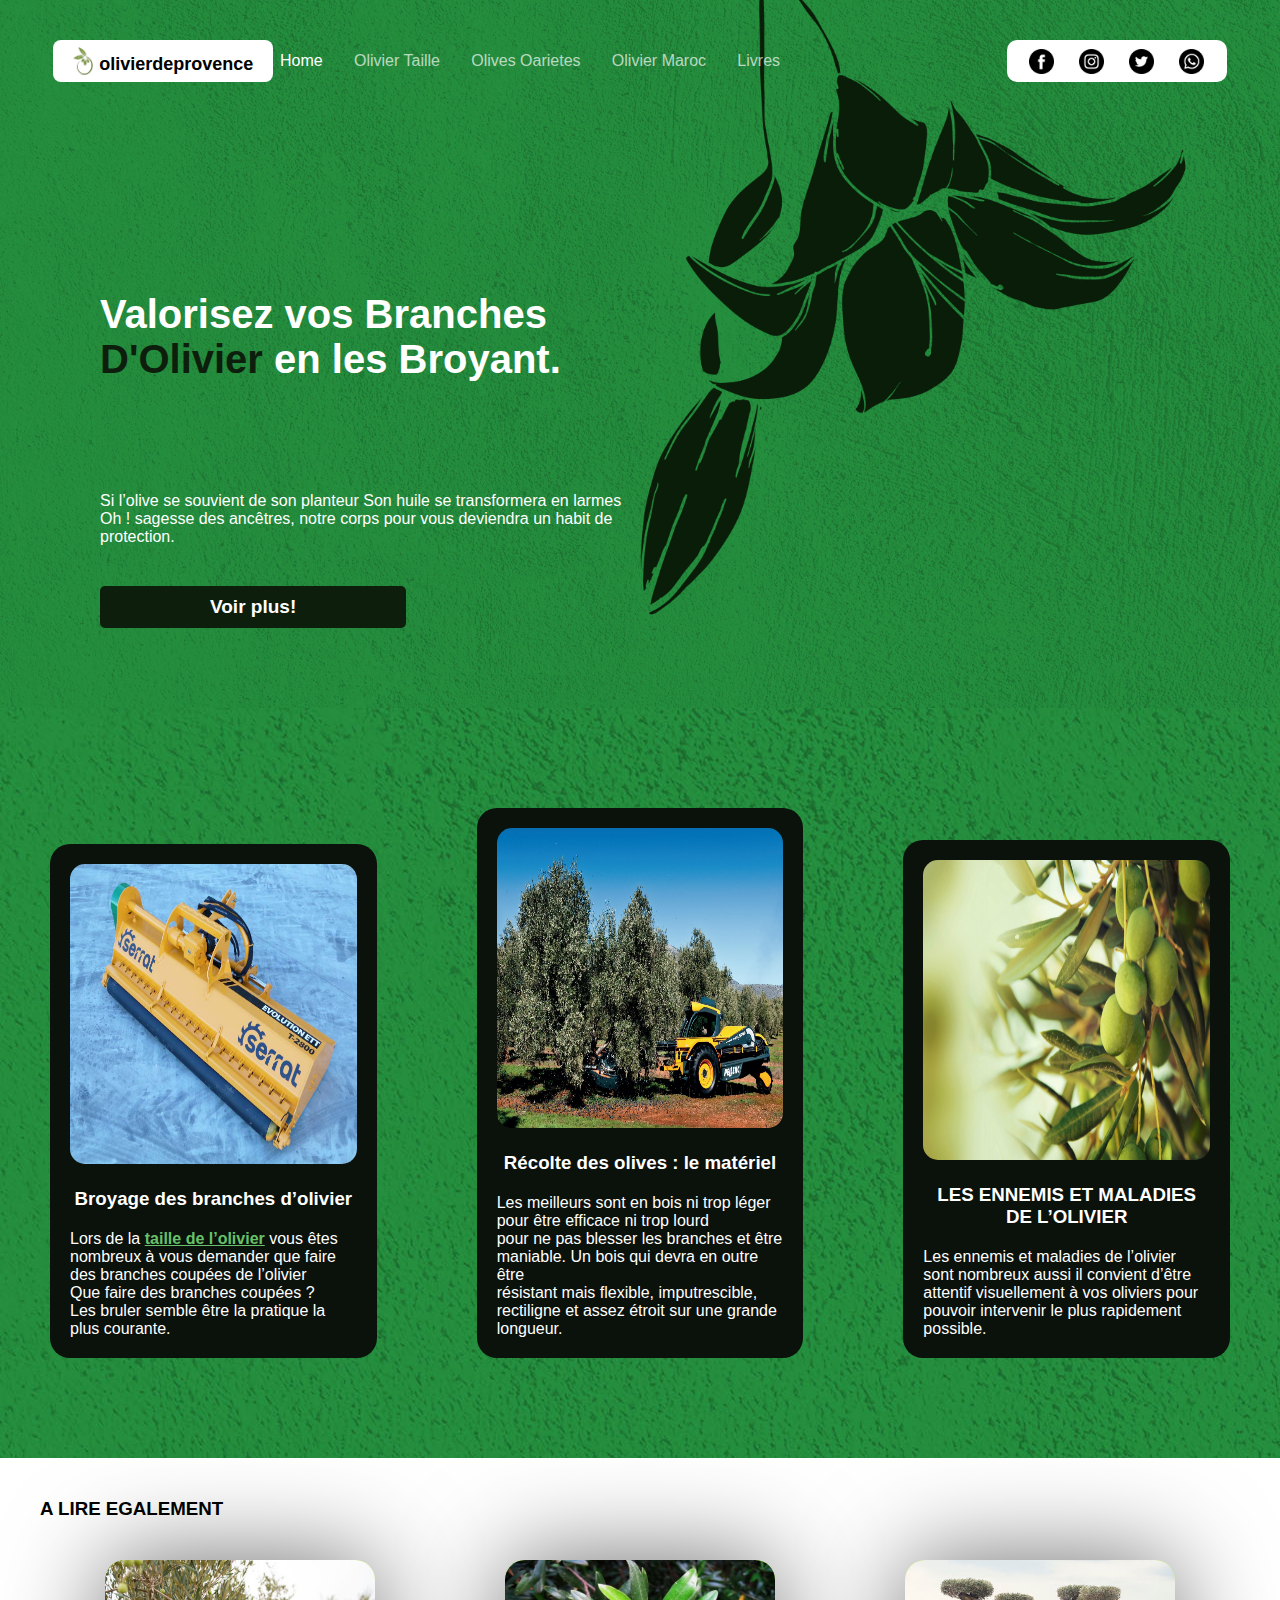
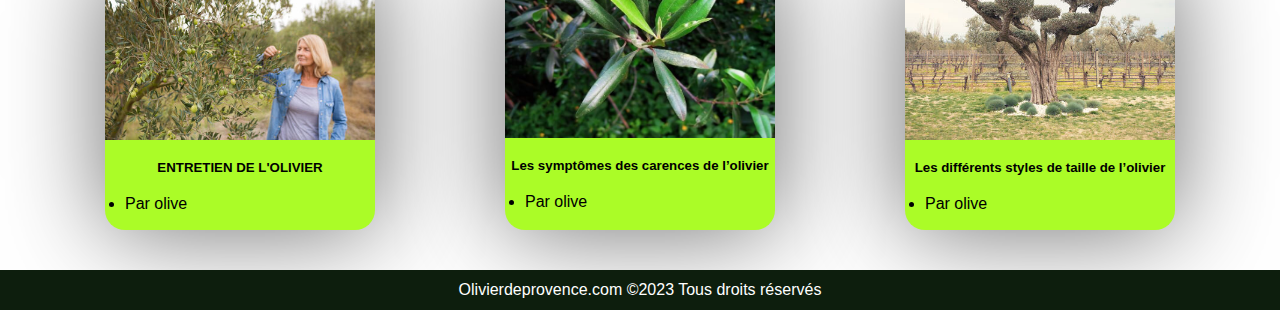
<file: index.html>
<!DOCTYPE html>
<html lang="en">
  <head>
    <meta charset="UTF-8" />
    <meta name="viewport" content="width=device-width, initial-scale=1.0" />
    <link rel="stylesheet" href="style.css" />
    <title>olivierdeprovence</title>
    <link rel="shortcut icon" href="img/favicon.ico" type="image/x-icon">
  </head>
  <body>
    <div class="header">
      <a href="index.html" class="logo"
        ><img src="img/logo.png" alt="" />
        <p>olivierdeprovence</p></a
      >
      <div class="menu-icon">
        <div class="bar"></div>
        <div class="bar"></div>
        <div class="bar"></div>
        <div class="bar"></div>
        <div class="bar"></div>
      </div>
      <ul class="nav-bar nav-links">
        <li><a href="index.html" class="init">Home</a></li>
        <li><a href="olivier-taille.html">Olivier Taille</a></li>
        <li><a href="lives-oarietes.html">Olives Oarietes</a></li>
        <li><a href="olives-maroc.html">Olivier Maroc</a></li>
        <li><a href="livres.html">Livres</a></li>
      </ul>
      <div class="social-media">
        <a
          href="https://www.facebook.com/olivierdeprovencecarouge/"
          target="_blank"
          ><img src="img/facebook.png" alt=""
        /></a>
        <a
          href="https://www.instagram.com/olivierdeprovencecarouge/"
          target="_blank"
          ><img src="img/instagram.png" alt=""
        /></a>
        <a href="https://twitter.com/" target="_blank"
          ><img src="img/twitter.png" alt=""
        /></a>
        <a
          href="https://api.whatsapp.com/send/?phone=41223420450&text&type=phone_number&app_abse"
          target="_blank"
          ><img src="img/whatsapp.png" alt=""
        /></a>
      </div>
    </div>
    <div class="main">
      <div class="left-side">
        <h1 class="title" style="margin-top: 90px; margin-bottom: 90px;">
          Valorisez vos Branches <br /><span class="tree-style">D'Olivier</span> en
          les Broyant.
        </h1>
        <p class="description">
          Si l’olive se souvient de son planteur Son huile se transformera en
          larmes <br>Oh ! sagesse des ancêtres, notre corps pour vous deviendra un
          habit de protection.
        </p>
        <button class="join" id="scrollButton">Voir plus!</button>
      </div>
    </div>
    <div class="buttom-side">
      <div name="" id="" class="cards">
        <div class="card1">
          <img src="img/evolution-desplazable.jpg" alt="" />
          <h3>Broyage des branches d’olivier</h3>
          <p>
            Lors de la<strong> <a href="olivier-taille.html">taille de l’olivier</a>
            </strong> vous êtes
            nombreux à vous demander que faire des branches coupées de
            l’olivier<br />
            Que faire des branches coupées ?<br />
            Les bruler semble être la pratique la plus courante.
          </p>
        </div>
        <div class="card2">
          <img src="img/olive-tree-shaker.jpg" alt="" />
          <h3>Récolte des olives : le matériel</h3>
          <p>
            Les meilleurs sont en bois ni trop léger pour être efficace ni trop
            lourd<br />
            pour ne pas blesser les branches et être maniable. Un bois qui devra
            en outre être<br />
            résistant mais flexible, imputrescible, rectiligne et assez étroit
            sur une grande<br />
            longueur.
          </p>
        </div>
        <div class="card3">
          <img src="img/olive-igor.jpg" alt="" />
          <h3>LES ENNEMIS ET MALADIES DE L’OLIVIER</h3>
          <p>
            Les ennemis et maladies de l’olivier sont nombreux aussi il convient
            d’être attentif visuellement à vos oliviers pour pouvoir intervenir
            le plus rapidement possible. <br />
          </p>
        </div>
      </div>
      <div class="article-parent">
        <h3>A LIRE EGALEMENT</h3>
        <div class="articles">
          <div class="article1 article">
            <img src="img/entretien-olivier.jpg" alt="">
            <h5>ENTRETIEN DE L'OLIVIER</h5>
            <li class="writer">Par olive</li>
          </div>
          <div class="article2 article">
            <img src="img/wild-olive-tree-leaves.jpg" alt="">
            <h5>Les symptômes des carences de l’olivier</h5>
            <li class="writer">Par olive</li>
          </div>
          <div class="article3 article">
            <img src="img/styles-de-taille-olivier.jpg" alt="">
            <h5>Les différents styles de taille de l’olivier</h5>
              <li class="writer">Par olive</li>
          </div>
        </div>
      </div>
    </div>
    <div class="footer">
        <p class="copyrights">
          Olivierdeprovence.com ©2023 Tous droits réservés
        </p>
      </div>
    </div>
    <script>
      const menuIcon = document.querySelector(".menu-icon");
      const navLinks = document.querySelector(".nav-links");

      menuIcon.addEventListener("click", () => {
        navLinks.classList.toggle("show");
      });
      // Add an event listener to the button
document.getElementById('scrollButton').addEventListener('click', function () {
    var scrollAmount = 800;

    // Scroll down
    window.scrollBy({
        top: scrollAmount,
        behavior: 'smooth' // This makes the scrolling smooth
    });
});

    </script>
  </body>
</html>
</file>
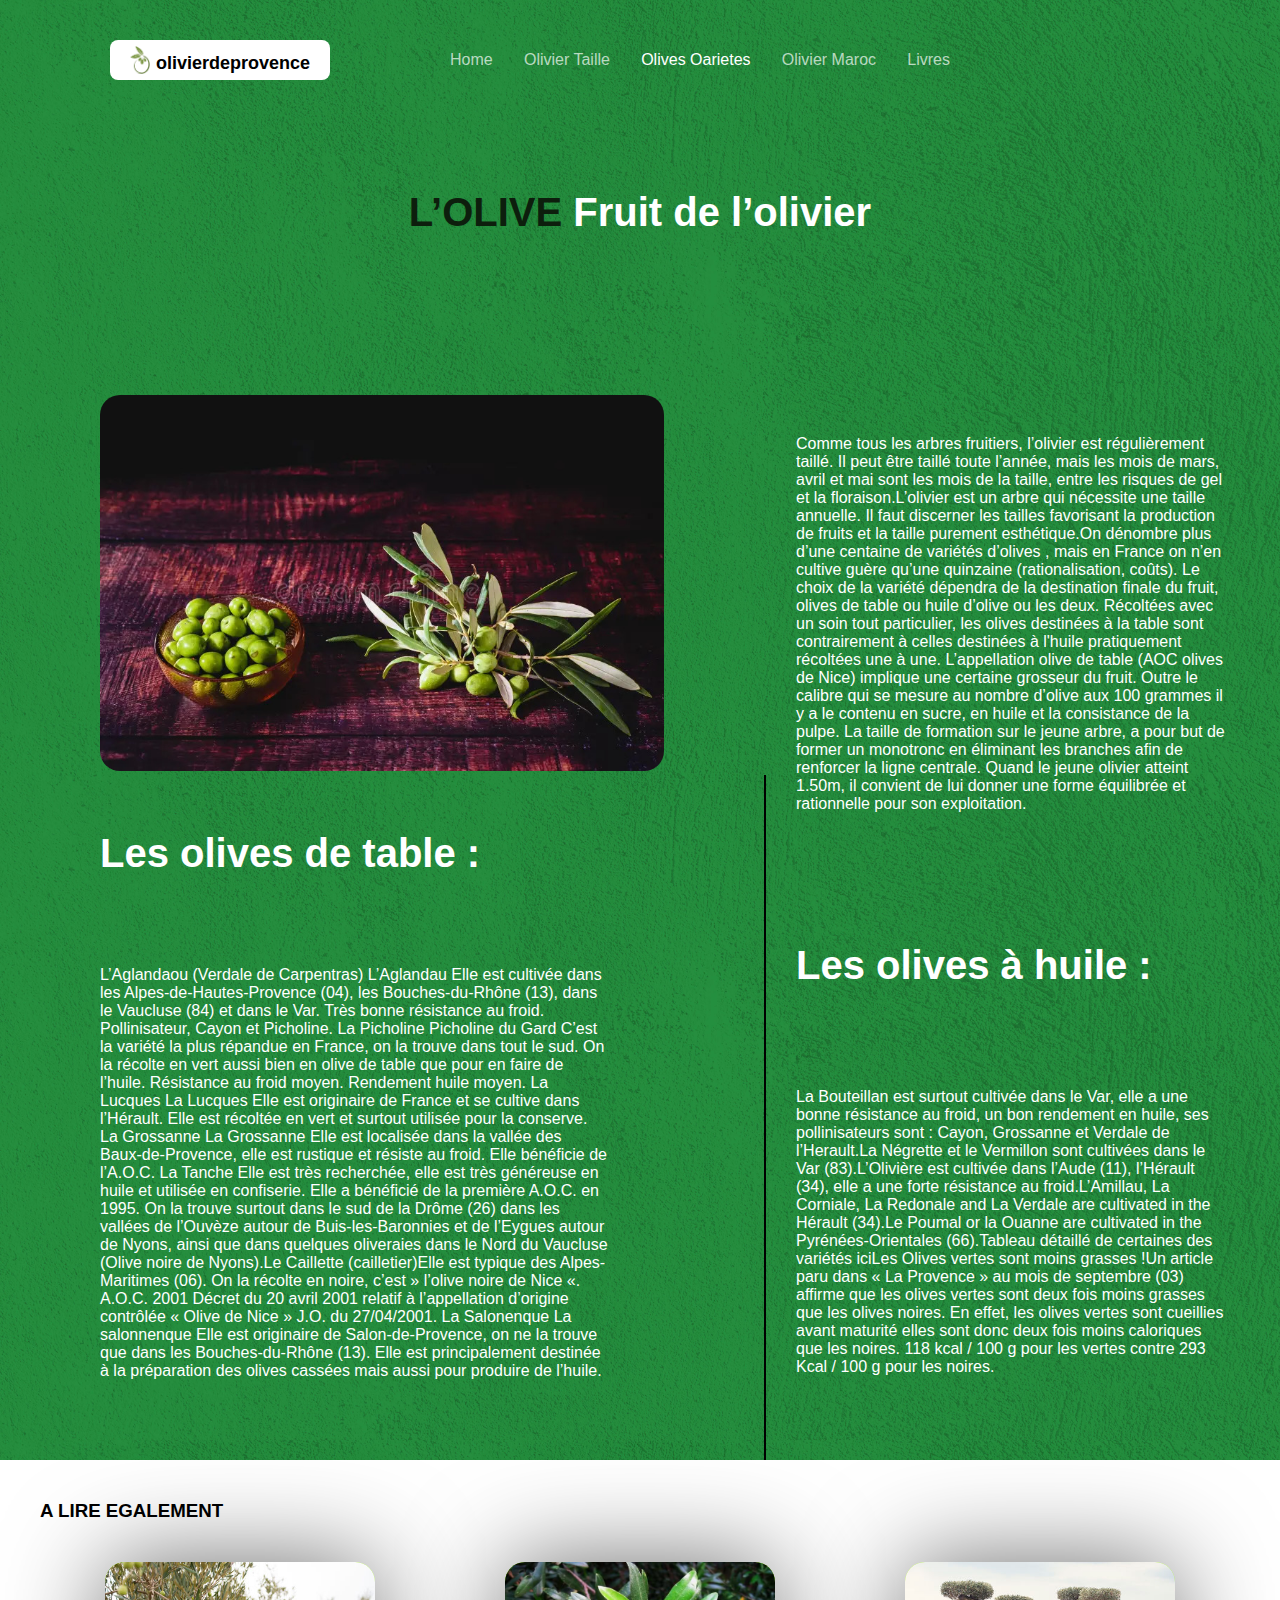
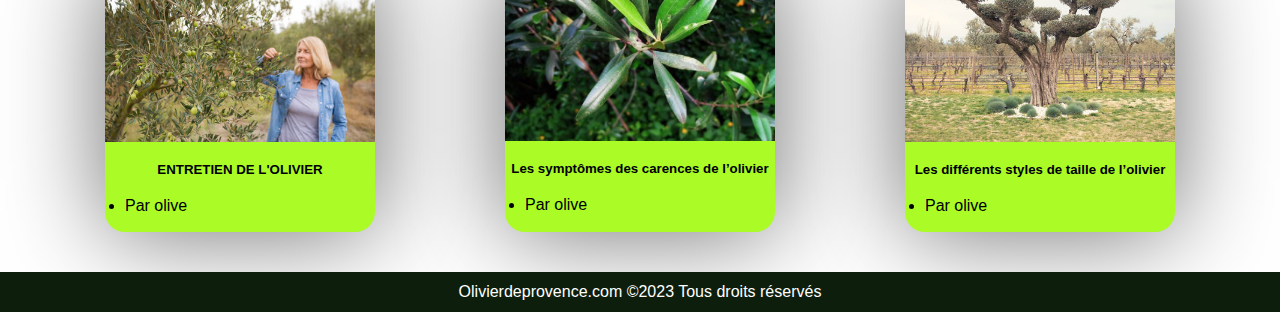
<file: lives-oarietes.html>
<!DOCTYPE html>
<html lang="en">
  <head>
    <meta charset="UTF-8" />
    <meta name="viewport" content="width=device-width, initial-scale=1.0" />
    <link rel="stylesheet" href="style.css" />
    <title>olivierdeprovence</title>
    <link rel="shortcut icon" href="img/favicon.ico" type="image/x-icon">
  </head>
  <body
    style="background-image: url(img/background-2.jpg); background-size: 100%"
  >
    <div class="header">
      <a href="index.html" class="logo"
        ><img src="img/logo.png" alt="" />
        <p>olivierdeprovence</p></a
      >
      <div class="menu-icon">
        <div class="bar"></div>
        <div class="bar"></div>
        <div class="bar"></div>
        <div class="bar"></div>
        <div class="bar"></div>
      </div>
      <ul class="nav-bar nav-links">
        <li><a href="index.html">Home</a></li>
        <li><a href="olivier-taille.html">Olivier Taille</a></li>
        <li><a href="lives-oarietes.html" class="init">Olives Oarietes</a></li>
        <li><a href="olives-maroc.html">Olivier Maroc</a></li>
        <li><a href="livres.html">Livres</a></li>
      </ul>
    </div>
    <h1 class="title" style="flex-flow: column; text-align: center; margin-top: 70px;">
    <span class="tree-style">L’OLIVE </span>Fruit de l’olivier
    </h1>
    <div class="main">
      <div class="left-side">
        <img src="img/fruit-de-l-olivier-isolé-sur-un-fond-sombre-source-d-huile-olive-vierge-167770274.jpg" alt="">
        <h3 class="title oarietes-title2">Les olives de table :</h3>
        <p class="description">L’Aglandaou (Verdale de Carpentras) L’Aglandau Elle est cultivée dans les Alpes-de-Hautes-Provence (04), les Bouches-du-Rhône (13), dans le Vaucluse (84) et dans le Var. Très bonne résistance au froid. Pollinisateur, Cayon et Picholine. La Picholine Picholine du Gard C’est la variété la plus répandue en France, on la trouve dans tout le sud. On la récolte en vert aussi bien en olive de table que pour en faire de l’huile. Résistance au froid moyen. Rendement huile moyen. La Lucques La Lucques Elle est originaire de France et se cultive dans l’Hérault. Elle est récoltée en vert et surtout utilisée pour la conserve. La Grossanne La Grossanne Elle est localisée dans la vallée des Baux-de-Provence, elle est rustique et résiste au froid. Elle bénéficie de l’A.O.C. La Tanche Elle est très recherchée, elle est très généreuse en huile et utilisée en confiserie. Elle a bénéficié de la première A.O.C. en 1995. On la trouve surtout dans le sud de la Drôme (26) dans les vallées de l’Ouvèze autour de Buis-les-Baronnies et de l’Eygues autour de Nyons, ainsi que dans quelques oliveraies dans le Nord du Vaucluse (Olive noire de Nyons).Le Caillette (cailletier)Elle est typique des Alpes-Maritimes (06). On la récolte en noire, c’est » l’olive noire de Nice «. A.O.C. 2001 Décret du 20 avril 2001 relatif à l’appellation d’origine contrôlée « Olive de Nice » J.O. du 27/04/2001. La Salonenque La salonnenque Elle est originaire de Salon-de-Provence, on ne la trouve que dans les Bouches-du-Rhône (13). Elle est principalement destinée à la préparation des olives cassées mais aussi pour produire de l’huile.</p>
      </div>
      
      <hr
        style="
          height: é00px;
          margin-top: 540px;
          border: 1px solid black;
          margin-right: 30px;
        "
      />
      <div class="right-side">
       <div>
        <p class="description oarietes-description">
            Comme tous les arbres fruitiers, l’olivier est régulièrement taillé. Il peut être taillé toute l’année, mais les mois de mars, avril et mai sont les mois de la taille, entre les risques de gel et la floraison.L’olivier est un arbre qui nécessite une taille annuelle. Il faut discerner les tailles favorisant la production de fruits et la taille purement esthétique.On dénombre plus d’une centaine de variétés d’olives , mais en France on n’en cultive guère qu’une quinzaine (rationalisation, coûts). Le choix de la variété dépendra de la destination finale du fruit, olives de table ou huile d’olive ou les deux. Récoltées avec un soin tout particulier, les olives destinées à la table sont contrairement à celles destinées à l'huile pratiquement récoltées une à une. L’appellation olive de table (AOC olives de Nice) implique une certaine grosseur du fruit. Outre le calibre qui se mesure au nombre d’olive aux 100 grammes il y a le contenu en sucre, en huile et la consistance de la pulpe. 
            La taille de formation sur le jeune arbre, a pour but de former un monotronc en éliminant les branches afin de renforcer la ligne centrale. Quand le jeune olivier atteint 1.50m, il convient de lui donner une forme équilibrée et rationnelle pour son exploitation.
        </p>
        <h3 class="title oarietes-title">Les olives à huile :</h3>
        <p class="description">La Bouteillan est surtout cultivée dans le Var, elle a une bonne résistance au froid, un bon rendement en huile, ses pollinisateurs sont : Cayon, Grossanne et Verdale de l’Herault.La Négrette et le Vermillon sont cultivées dans le Var (83).L’Olivière est cultivée dans l’Aude (11), l’Hérault (34), elle a une forte résistance au froid.L’Amillau, La Corniale, La Redonale and La Verdale are cultivated in the Hérault (34).Le Poumal or la Ouanne are cultivated in the Pyrénées-Orientales (66).Tableau détaillé de certaines des variétés iciLes Olives vertes sont moins grasses !Un article paru dans « La Provence » au mois de septembre (03) affirme que les olives vertes sont deux fois moins grasses que les olives noires. En effet, les olives vertes sont cueillies avant maturité elles sont donc deux fois moins caloriques que les noires. 118 kcal / 100 g pour les vertes contre 293 Kcal / 100 g pour les noires.</p>
       </div>
      </div>
    </div>
    <div class="article-parent">
      <h3>A LIRE EGALEMENT</h3>
      <div class="articles">
        <div class="article1 article">
          <img src="img/entretien-olivier.jpg" alt="">
          <h5>ENTRETIEN DE L'OLIVIER</h5>
          <li class="writer">Par olive</li>
        </div>
        <div class="article2 article">
          <img src="img/wild-olive-tree-leaves.jpg" alt="">
          <h5>Les symptômes des carences de l’olivier</h5>
          <li class="writer">Par olive</li>
        </div>
        <div class="article3 article">
          <img src="img/styles-de-taille-olivier.jpg" alt="">
          <h5>Les différents styles de taille de l’olivier</h5>
            <li class="writer">Par olive</li>
        </div>
      </div>
    </div>
  </div>
  <div class="footer">
      <p class="copyrights">
        Olivierdeprovence.com ©2023 Tous droits réservés
      </p>
    </div>
  </div>
    <script>
      const menuIcon = document.querySelector(".menu-icon");
      const navLinks = document.querySelector(".nav-links");

      menuIcon.addEventListener("click", () => {
        navLinks.classList.toggle("show");
      });
    </script>
  </body>
</html>
</file>
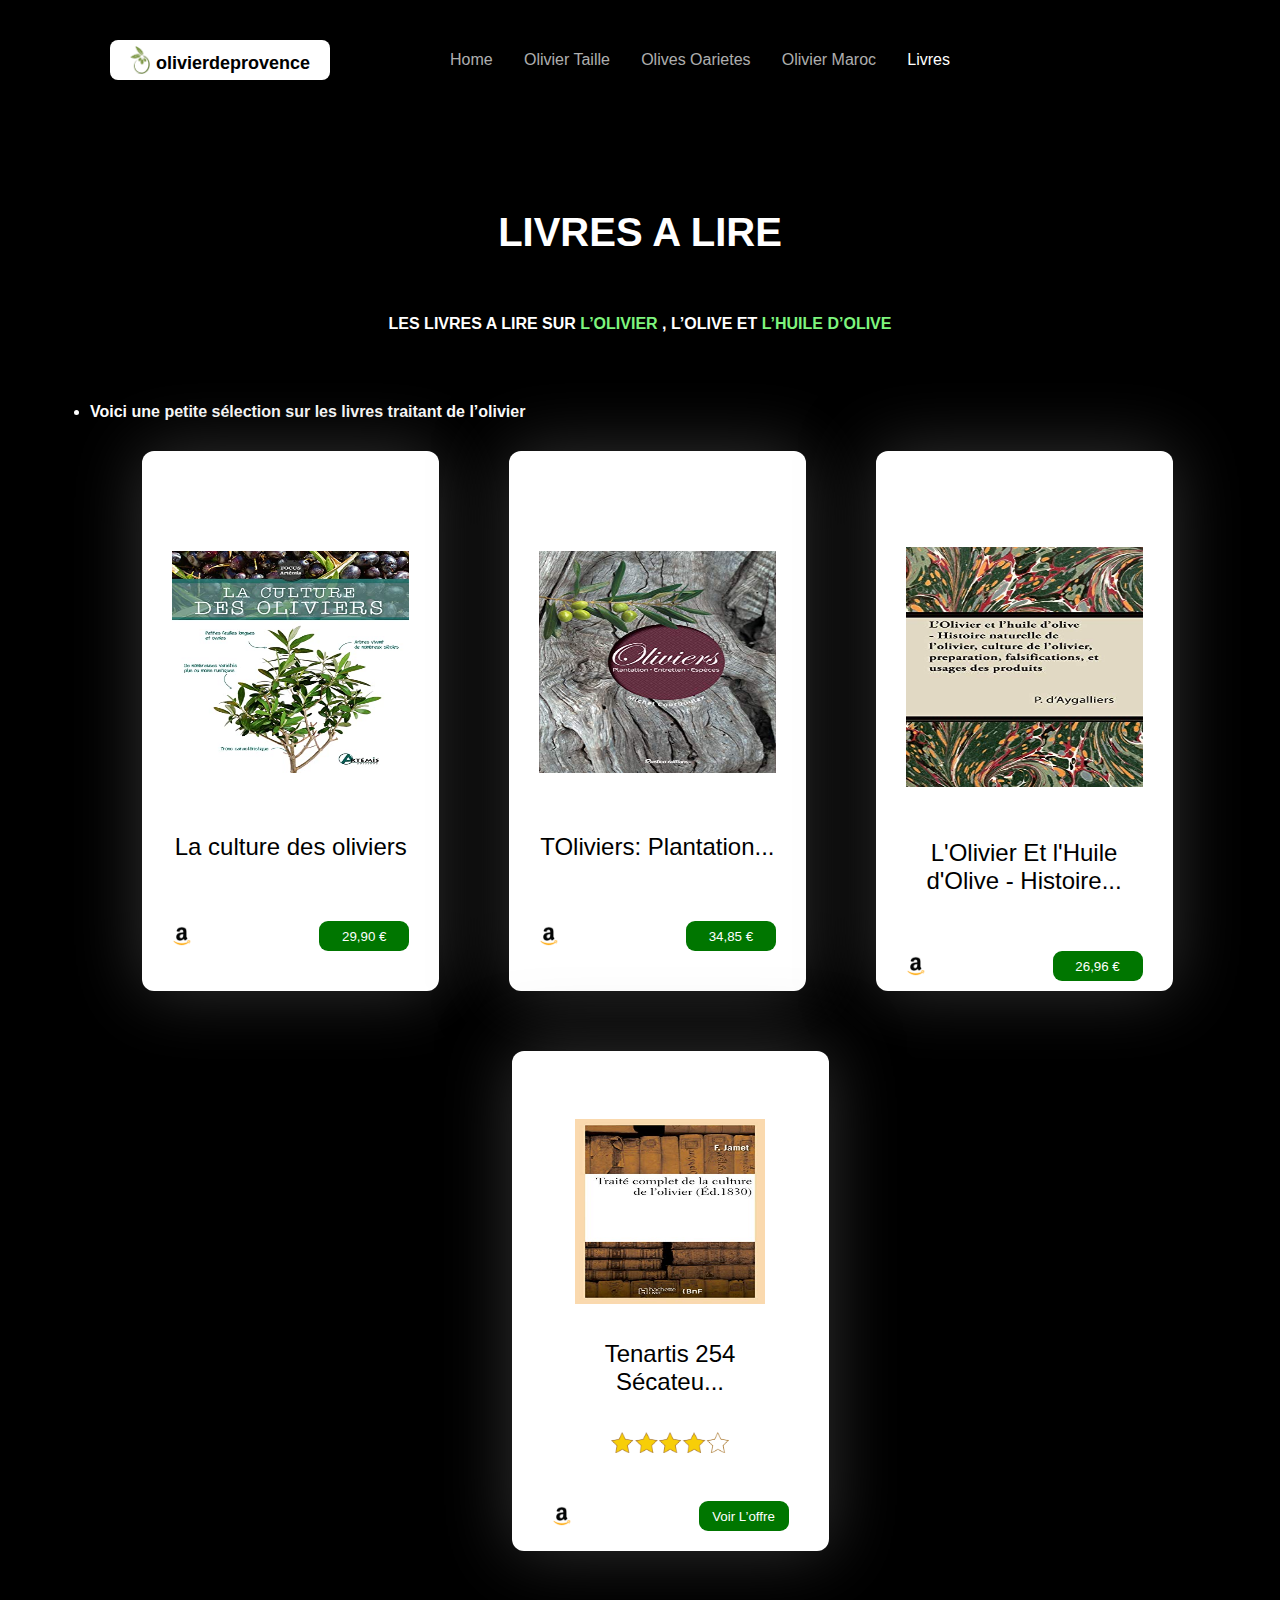
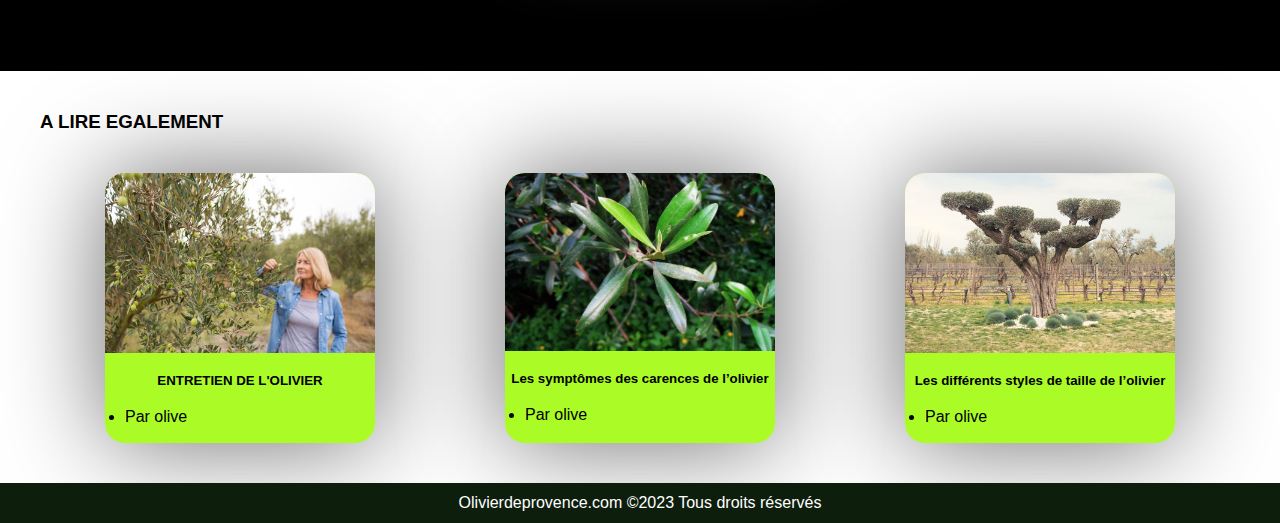
<file: livres.html>
<!DOCTYPE html>
<html lang="en">
  <head>
    <meta charset="UTF-8" />
    <meta name="viewport" content="width=device-width, initial-scale=1.0" />
    <link rel="stylesheet" href="style.css" />
    <style>
        body {
            background-color: #000000 !important;
            background-image: none;
        }
    </style>
    <title>olivierdeprovence</title>
    <link rel="shortcut icon" href="img/favicon.ico" type="image/x-icon">
  </head>
  <body>
    <div class="header">
      <a href="index.html" class="logo"
        ><img src="img/logo.png" alt="" />
        <p>olivierdeprovence</p></a
      >
      <div class="menu-icon">
        <div class="bar"></div>
        <div class="bar"></div>
        <div class="bar"></div>
        <div class="bar"></div>
        <div class="bar"></div>
      </div>
      <ul class="nav-bar nav-links nav-livre">
        <li><a href="index.html">Home</a></li>
        <li><a href="olivier-taille.html">Olivier Taille</a></li>
        <li><a href="lives-oarietes.html">Olives Oarietes</a></li>
        <li><a href="olives-maroc.html">Olivier Maroc</a></li>
        <li><a href="livres.html" class="init">Livres</a></li>
      </ul>
      
    </div>
    <div class="buttom">
      <div class="amazon-product" style="background-color: #000000 !important ">
        <h3 class="dark-title">LIVRES A LIRE</h3>
        <p class="dark-title2">LES LIVRES A LIRE SUR <span class="tree-style2">
          L’OLIVIER
        </span>, L’OLIVE ET <span class="tree-style2"> L’HUILE D’OLIVE</span></p>
        <li class="dark-list">
            Voici une petite sélection sur les livres traitant de l’olivier
        </li>
        <div class="products">
          <a href="">
            <div class="product livre-product">
              <img class="product-img-2" src="img/book3.jpg" alt="" />
              <p>La culture des oliviers</p>
              <div class="product-buttom">
                <a href="https://www.amazon.com">
                  <img class="amazon-logo" src="img/amazon.png" alt="" />
                  <button>
                    <p>29,90 €</p>
                  </button>
                </a>
              </div>
            </div>
          </a>
          <a href="">
            <div class="product livre-product">
              <img class="product-img-2" src="img/book2.jpg" alt="" />
              <p>TOliviers: Plantation...</p>
              <div class="product-buttom">
                <a href="https://www.amazon.com">
                  <img class="amazon-logo" src="img/amazon.png" alt="" />
                  <button>
                    <p>34,85 €</p>
                  </button>
                </a>
              </div>
            </div>
          </a>
          <a href="">
            <div class="product livre-product">
              <img class="product-img-2" src="img/book1.jpg" alt="" />
              <p>L'Olivier Et l'Huile d'Olive - Histoire...</p>
              <div class="product-buttom">
                <a href="https://www.amazon.com">
                  <img class="amazon-logo" src="img/amazon.png" alt="" />
                  <button>
                    <p>26,96 €</p>
                  </button>
                </a>
              </div>
            </div>
          </a>
        </div>
        <div class="products last-livre">
          <a href="">
            <div class="product">
              <img class="product-img" src="img/41WRKy5k2tL._SL500_.jpg" alt="" />
              <p>Tenartis 254 Sécateu...</p>
              <img class="stars" src="img/amazon-stars.png" alt="" />
              <div class="product-buttom">
                <a href="https://www.amazon.com">
                  <img class="amazon-logo" src="img/amazon.png" alt="" />
                  <button>
                    <p>Voir L’offre</p>
                  </button>
                </a>
              </div>
            </div>
        </div>
      </div>
    </div>
    <div class="article-parent">
      <h3>A LIRE EGALEMENT</h3>
      <div class="articles">
        <div class="article1 article">
          <img src="img/entretien-olivier.jpg" alt="">
          <h5>ENTRETIEN DE L'OLIVIER</h5>
          <li class="writer">Par olive</li>
        </div>
        <div class="article2 article">
          <img src="img/wild-olive-tree-leaves.jpg" alt="">
          <h5>Les symptômes des carences de l’olivier</h5>
          <li class="writer">Par olive</li>
        </div>
        <div class="article3 article">
          <img src="img/styles-de-taille-olivier.jpg" alt="">
          <h5>Les différents styles de taille de l’olivier</h5>
            <li class="writer">Par olive</li>
        </div>
      </div>
    </div>
  </div>
  <div class="footer">
      <p class="copyrights">
        Olivierdeprovence.com ©2023 Tous droits réservés
      </p>
    </div>
  </div>
    <script>
      const menuIcon = document.querySelector(".menu-icon");
      const navLinks = document.querySelector(".nav-links");

      menuIcon.addEventListener("click", () => {
        navLinks.classList.toggle("show");
      });
    </script>
  </body>
</html>
</file>
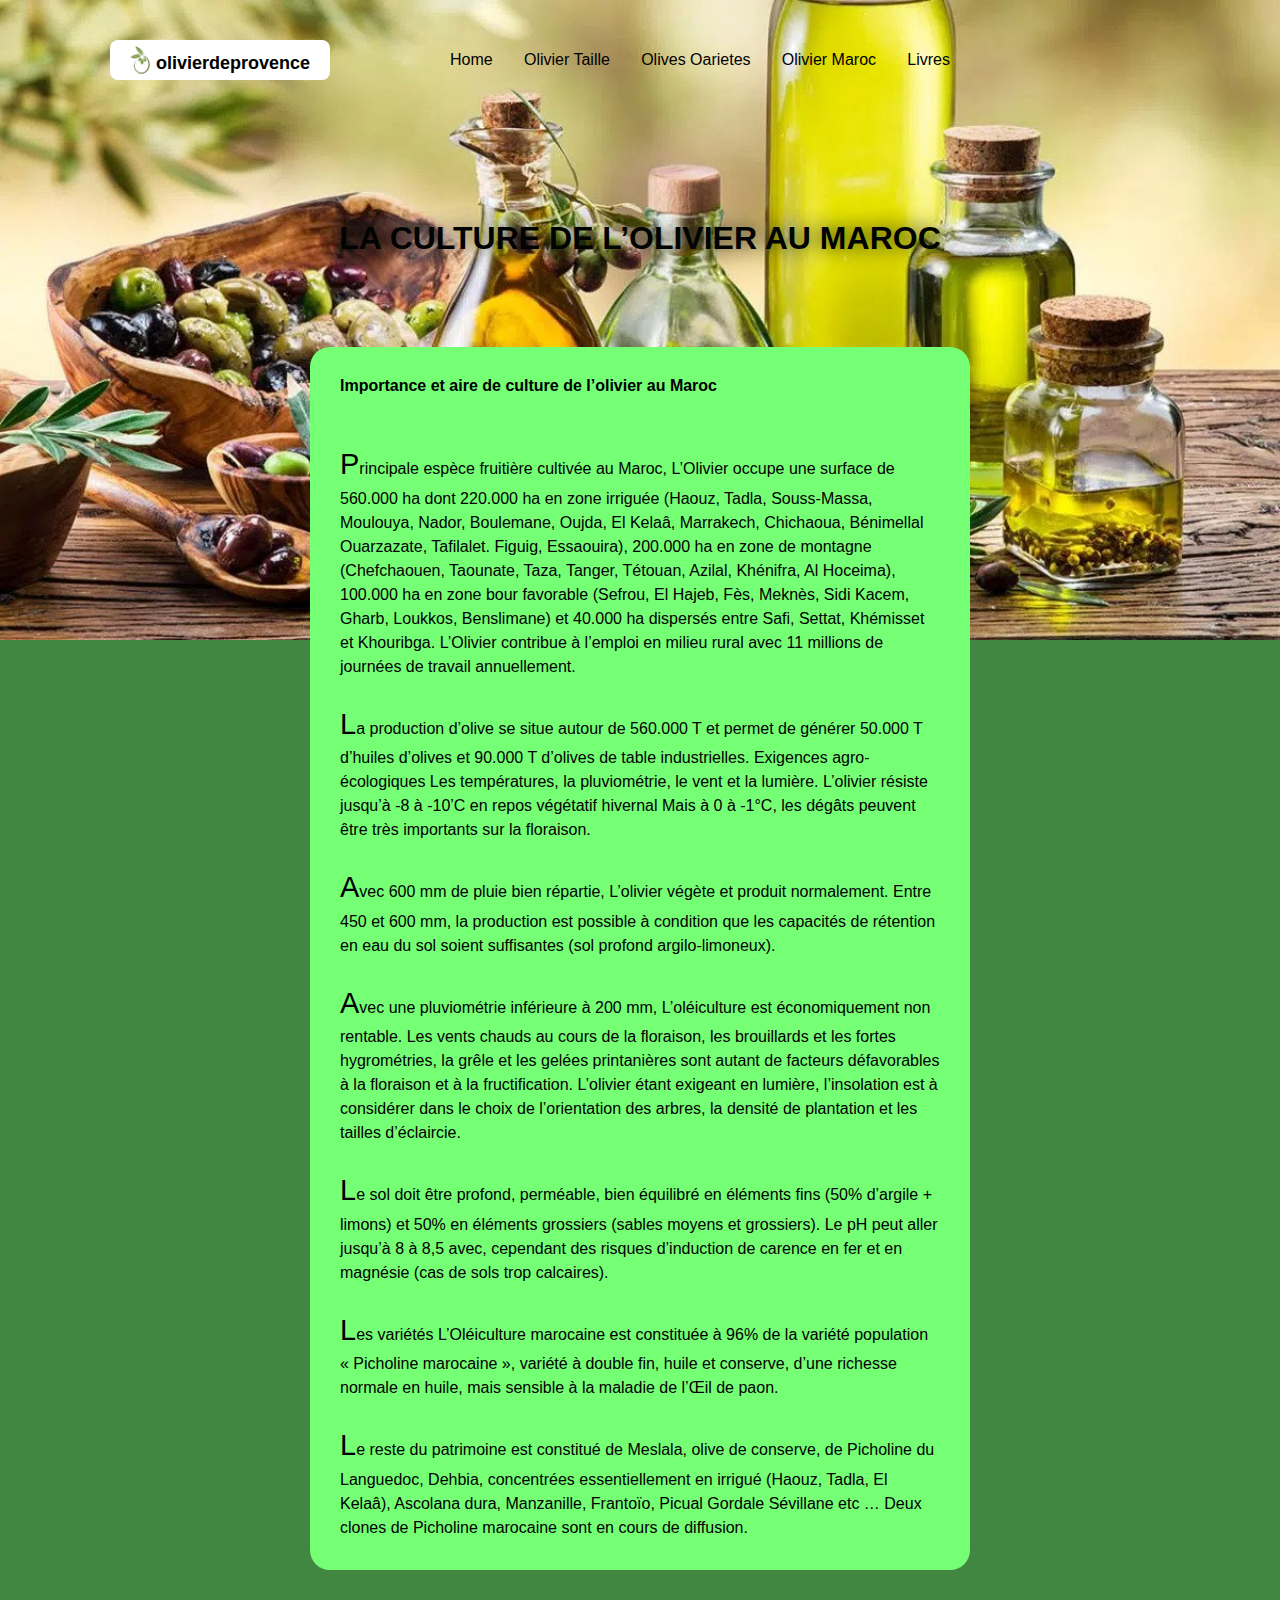
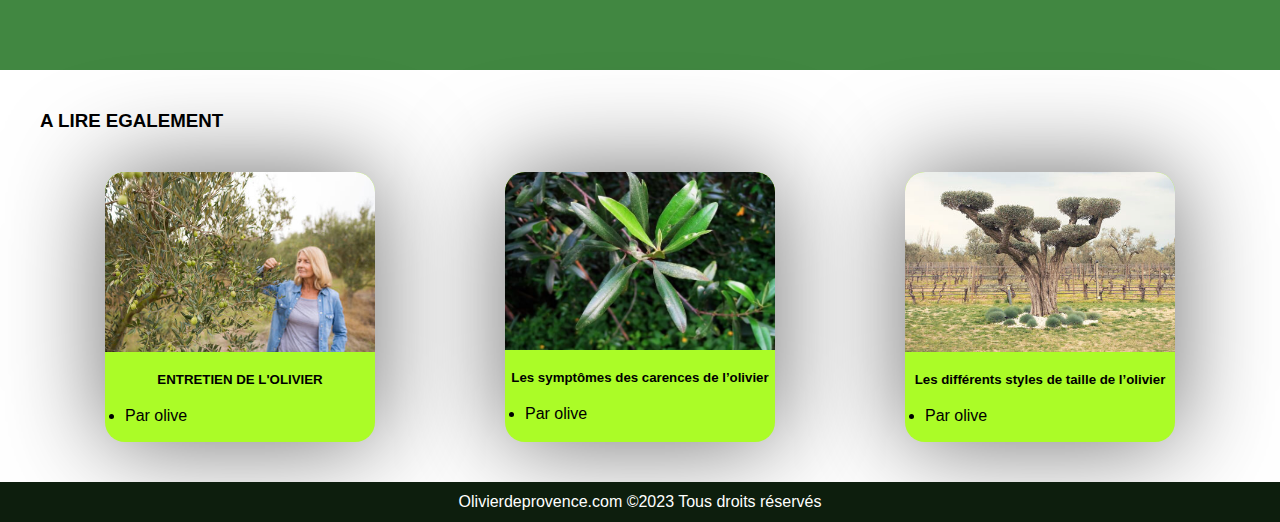
<file: olives-maroc.html>
<!DOCTYPE html>
<html lang="en">
  <head>
    <meta charset="UTF-8" />
    <meta name="viewport" content="width=device-width, initial-scale=1.0" />
    <link rel="stylesheet" href="style.css" />
    <title>olivierdeprovence</title>
    <link rel="shortcut icon" href="img/favicon.ico" type="image/x-icon">
  </head>
  <body
    style="
      background-image: url(img/ezgif.com-webp-to-jpg\ \(1\).jpg);
      background-size: 100%;
      background-repeat: no-repeat;
      background-color: rgb(65, 135, 65);
    "
  >
    <div class="header">
      <a href="index.html" class="logo"
        ><img src="img/logo.png" alt="" />
        <p>olivierdeprovence</p></a
      >
      <div class="menu-icon">
        <div class="bar"></div>
        <div class="bar"></div>
        <div class="bar"></div>
        <div class="bar"></div>
        <div class="bar"></div>
      </div>
      <ul class="nav-bar nav-links nav-bar-maroc">
        <li><a href="index.html">Home</a></li>
        <li><a href="olivier-taille.html" class="init">Olivier Taille</a></li>
        <li><a href="lives-oarietes.html">Olives Oarietes</a></li>
        <li><a href="olives-maroc.html">Olivier Maroc</a></li>
        <li><a href="livres.html">Livres</a></li>
      </ul>
    </div>

    <div class="main-maroc">
      <h1>LA CULTURE DE L’OLIVIER AU MAROC</h1>
      <div class="tourism">
        <h4>Importance et aire de culture de l’olivier au Maroc</h4>
        <p>
          <br><br><span class="first-letter">P</span>rincipale espèce fruitière cultivée
          au Maroc, L’Olivier occupe une
          surface de 560.000 ha dont 220.000 ha en zone irriguée (Haouz, Tadla,
          Souss-Massa, Moulouya, Nador, Boulemane, Oujda, El Kelaâ, Marrakech,
          Chichaoua, Bénimellal Ouarzazate, Tafilalet. Figuig, Essaouira),
          200.000 ha en zone de montagne (Chefchaouen, Taounate, Taza, Tanger,
          Tétouan, Azilal, Khénifra, Al Hoceima), 100.000 ha en zone bour
          favorable (Sefrou, El Hajeb, Fès, Meknès, Sidi Kacem, Gharb, Loukkos,
          Benslimane) et 40.000 ha dispersés entre Safi, Settat, Khémisset et
          Khouribga. L’Olivier contribue à
          l’emploi en milieu rural avec 11 millions de journées de travail
          annuellement. <br /><br />
          <span class="first-letter">L</span>a production d’olive se situe
          autour de 560.000 T et permet de générer 50.000 T d’huiles d’olives et
          90.000 T d’olives de table industrielles.
          Exigences agro-écologiques Les températures, la pluviométrie, le vent et la lumière.
          L’olivier résiste jusqu’à -8 à -10’C
          en repos végétatif hivernal Mais à 0 à -1°C, les dégâts peuvent être
          très importants sur la floraison. <br /><br />
          <span class="first-letter">A</span>vec 600 mm de pluie bien répartie,
          L’olivier végète et produit
          normalement. Entre 450 et 600 mm, la production est possible à
          condition que les capacités de rétention en eau du sol soient
          suffisantes (sol profond argilo-limoneux). <br /><br />
          <span class="first-letter">A</span>vec une pluviométrie inférieure à
          200 mm, L’oléiculture est
          économiquement non rentable. Les
          vents chauds au cours de la floraison, les brouillards et les fortes
          hygrométries, la grêle et les gelées printanières sont autant de
          facteurs défavorables à la floraison et à la fructification.
          L’olivier étant exigeant en lumière,
          l’insolation est à considérer dans le choix de l’orientation des
          arbres, la densité de plantation et les tailles d’éclaircie.
          <br /><br />
          <span class="first-letter">L</span>e sol doit être profond, perméable, bien équilibré en éléments fins
          (50% d’argile + limons) et 50% en éléments grossiers (sables moyens et
          grossiers). Le pH peut aller jusqu’à
          8 à 8,5 avec, cependant des risques d’induction de carence en fer et
          en magnésie (cas de sols trop calcaires). <br /><br />
          <span class="first-letter">L</span>es variétés L’Oléiculture marocaine est constituée à 96% de la variété population
          « Picholine marocaine », variété à double fin, huile et conserve,
          d’une richesse normale en huile, mais sensible à la maladie de l’Œil
          de paon. <br /><br />
          <span class="first-letter">L</span>e reste du patrimoine est constitué
          de Meslala, olive de conserve, de Picholine du Languedoc, Dehbia,
          concentrées essentiellement en irrigué (Haouz, Tadla, El Kelaâ),
          Ascolana dura, Manzanille, Frantoïo, Picual Gordale Sévillane etc …
          Deux clones de Picholine marocaine sont en cours de diffusion.
        </p>
      </div>
    </div>
    <div class="article-parent">
      <h3>A LIRE EGALEMENT</h3>
      <div class="articles">
        <div class="article1 article">
          <img src="img/entretien-olivier.jpg" alt="">
          <h5>ENTRETIEN DE L'OLIVIER</h5>
          <li class="writer">Par olive</li>
        </div>
        <div class="article2 article">
          <img src="img/wild-olive-tree-leaves.jpg" alt="">
          <h5>Les symptômes des carences de l’olivier</h5>
          <li class="writer">Par olive</li>
        </div>
        <div class="article3 article">
          <img src="img/styles-de-taille-olivier.jpg" alt="">
          <h5>Les différents styles de taille de l’olivier</h5>
            <li class="writer">Par olive</li>
        </div>
      </div>
    </div>
  </div>
  <div class="footer">
      <p class="copyrights">
        Olivierdeprovence.com ©2023 Tous droits réservés
      </p>
    </div>
  </div>

    <script>
      const menuIcon = document.querySelector(".menu-icon");
      const navLinks = document.querySelector(".nav-links");

      menuIcon.addEventListener("click", () => {
        navLinks.classList.toggle("show");
      });
    </script>
  </body>
</html>
</file>
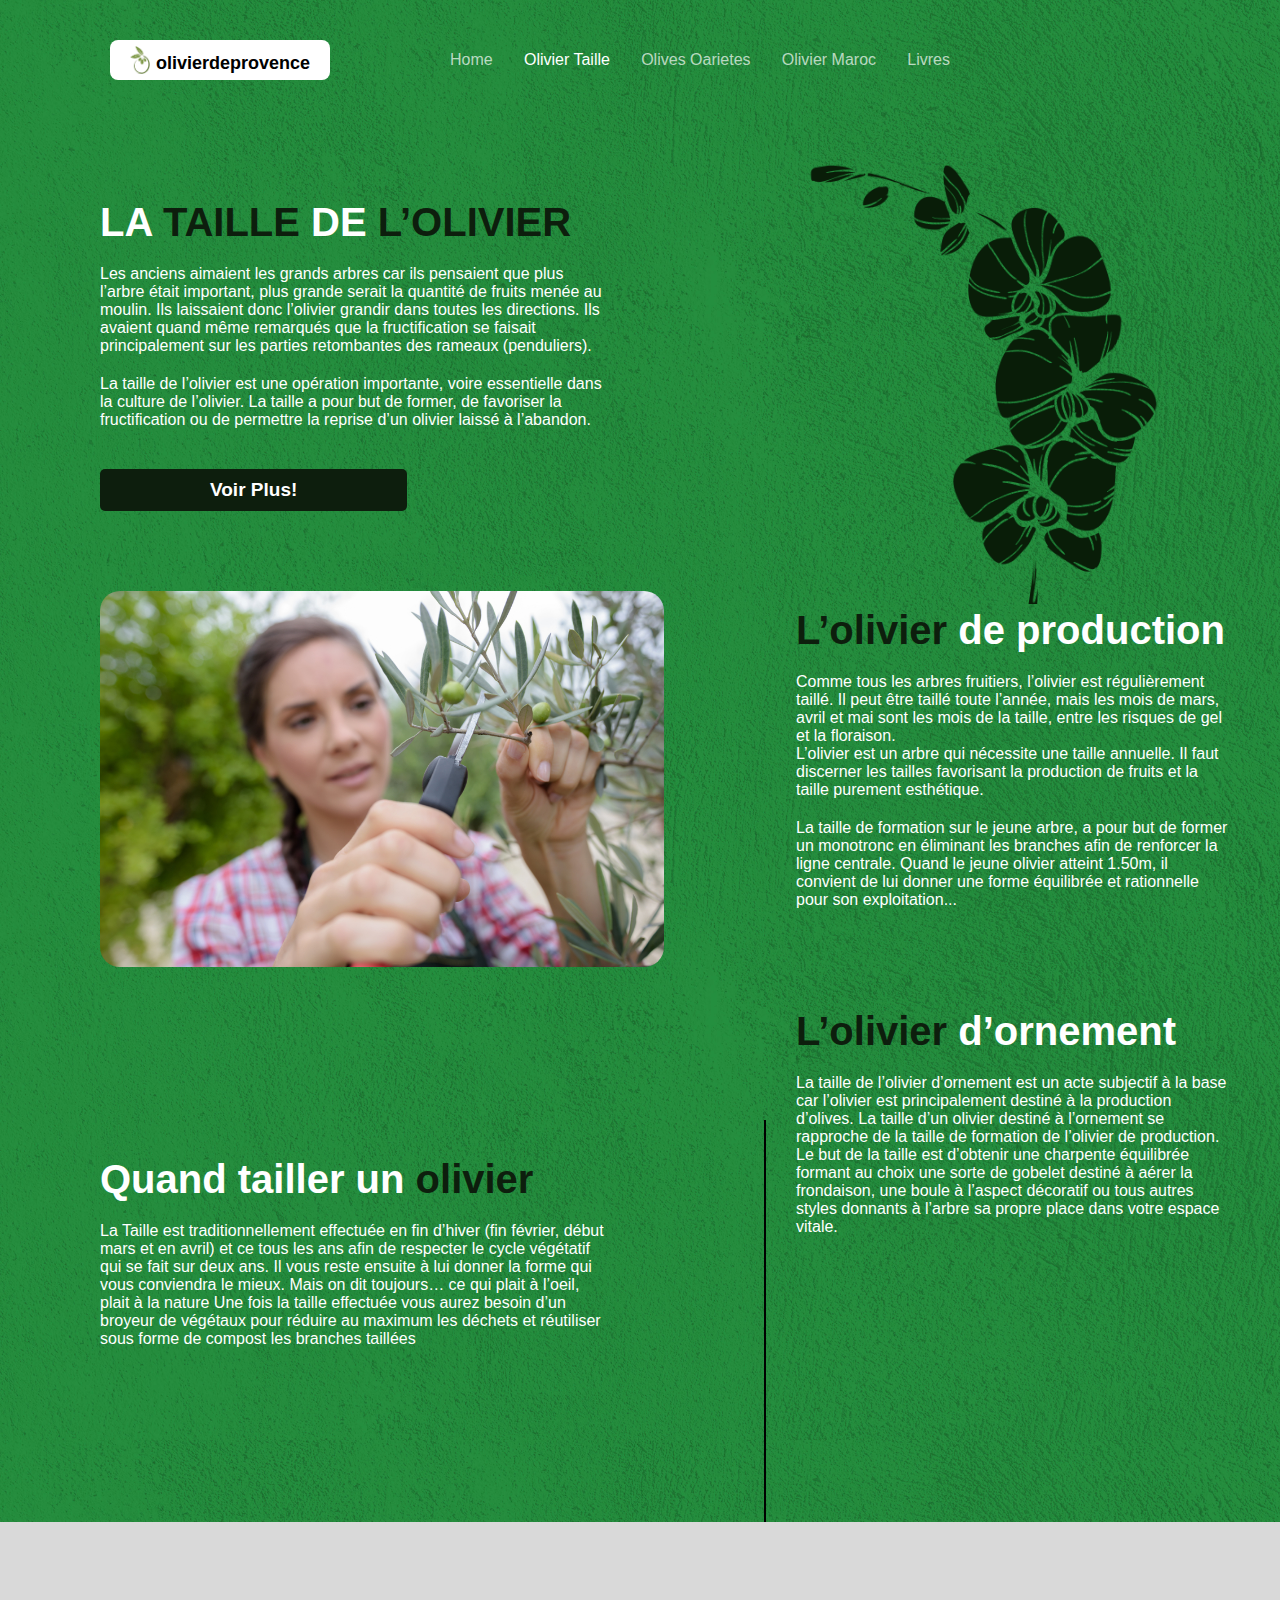
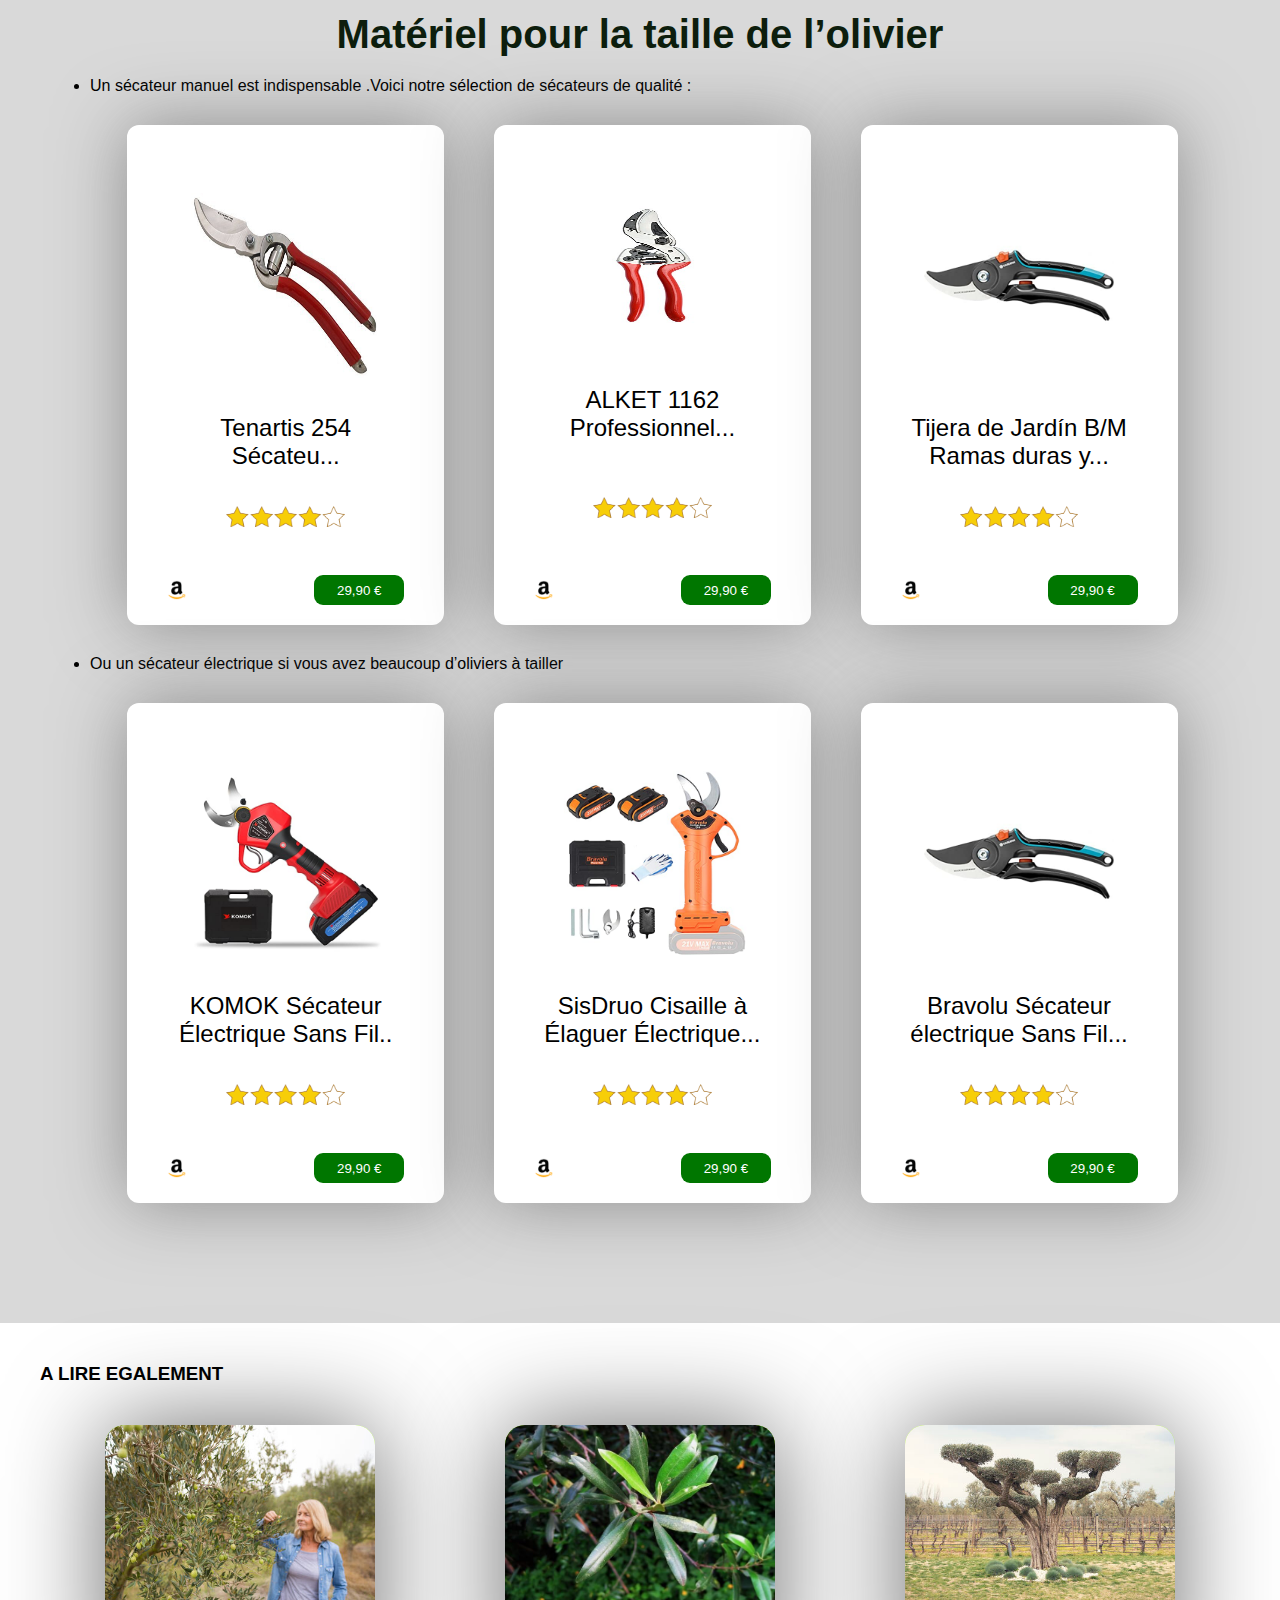
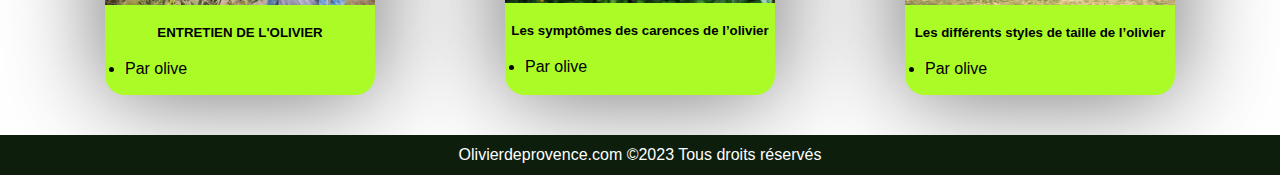
<file: olivier-taille.html>
<!DOCTYPE html>
<html lang="en">
  <head>
    <meta charset="UTF-8" />
    <meta name="viewport" content="width=device-width, initial-scale=1.0" />
    <link rel="stylesheet" href="style.css" />
    <title>olivierdeprovence</title>
    <link rel="shortcut icon" href="img/favicon.ico" type="image/x-icon">
  </head>
  <body
    style="background-image: url(img/background-2.jpg); background-size: 100%"
  >
    <div class="header">
      <a href="index.html" class="logo"
        ><img src="img/logo.png" alt="" />
        <p>olivierdeprovence</p></a
      >
      <div class="menu-icon">
        <div class="bar"></div>
        <div class="bar"></div>
        <div class="bar"></div>
        <div class="bar"></div>
        <div class="bar"></div>
      </div>
      <ul class="nav-bar nav-links">
        <li><a href="index.html">Home</a></li>
        <li><a href="olivier-taille.html" class="init">Olivier Taille</a></li>
        <li><a href="lives-oarietes.html">Olives Oarietes</a></li>
        <li><a href="olives-maroc.html">Olivier Maroc</a></li>
        <li><a href="livres.html">Livres</a></li>
      </ul>
    </div>
    <div class="main">
      <div class="left-side">
        <h1 class="title">
          LA <span class="tree-style">TAILLE</span> DE
          <span class="tree-style">L’OLIVIER</span><br />
        </h1>
        <p class="description">
          Les anciens aimaient les grands arbres car ils pensaient que plus
          l’arbre était important, plus grande serait la quantité de fruits
          menée au moulin. Ils laissaient donc l’olivier grandir dans toutes les
          directions. Ils avaient quand même remarqués que la fructification se
          faisait principalement sur les parties retombantes des rameaux
          (penduliers).
        </p>
        <p class="description">
          La taille de l’olivier est une opération importante, voire essentielle
          dans la culture de l’olivier. La taille a pour but de former, de
          favoriser la fructification ou de permettre la reprise d’un olivier
          laissé à l’abandon.
        </p>
        <button class="join" id="scrollButton" type="submit">Voir Plus!</button>
        <img src="img/tailler-un-olivier.jpg" alt="" />
        <h3 class="title title2" style="margin-top: 190px">
          Quand tailler un <span class="tree-style">olivier</span>
        </h3>
        <p class="description">
          La Taille est traditionnellement effectuée en fin d’hiver (fin
          février, début mars et en avril) et ce tous les ans afin de respecter
          le cycle végétatif qui se fait sur deux ans. Il vous reste ensuite à
          lui donner la forme qui vous conviendra le mieux. Mais on dit
          toujours… ce qui plait à l’oeil, plait à la nature Une fois la taille
          effectuée vous aurez besoin d’un broyeur de végétaux pour réduire au
          maximum les déchets et réutiliser sous forme de compost les branches
          taillées
        </p>
      </div>
      <hr
        style="
          height: 400px;
          margin-top: 1000px;
          border: 1px solid black;
          margin-right: 30px;
        "
      />
      <div class="right-side">
        <img src="img/rose.png" class="rose" alt="" />
        <h2 class="title">
          <span class="tree-style">L’olivier </span>de production
        </h2>
        <p class="description">
          Comme tous les arbres fruitiers, l’olivier est régulièrement taillé.
          Il peut être taillé toute l’année, mais les mois de mars, avril et mai
          sont les mois de la taille, entre les risques de gel et la floraison.
          <br />L’olivier est un arbre qui nécessite une taille annuelle. Il
          faut discerner les tailles favorisant la production de fruits et la
          taille purement esthétique.
        </p>
        <p class="description after-desc">
          La taille de formation sur le jeune arbre, a pour but de former un
          monotronc en éliminant les branches afin de renforcer la ligne
          centrale. Quand le jeune olivier atteint 1.50m, il convient de lui
          donner une forme équilibrée et rationnelle pour son exploitation...
        </p>
        <h3 class="title title2" style="margin-top: 100px;">
          <span class="tree-style">L’olivier</span> d’ornement
        </h3>
        <p class="description">
          La taille de l’olivier d’ornement est un acte subjectif à la base car
          l’olivier est principalement destiné à la production d’olives. La
          taille d’un olivier destiné à l’ornement se rapproche de la taille de
          formation de l’olivier de production. Le but de la taille est
          d’obtenir une charpente équilibrée formant au choix une sorte de
          gobelet destiné à aérer la frondaison, une boule à l’aspect décoratif
          ou tous autres styles donnants à l’arbre sa propre place dans votre
          espace vitale.
        </p>
      </div>
    </div>

    <div class="buttom">
      <div class="amazon-product">
        <h3 class="tree-style">Matériel pour la taille de l’olivier</h3>
        <li>
          Un sécateur manuel est indispensable .Voici notre sélection de
          sécateurs de qualité :
        </li>
        <div class="products">
          <a href="">
            <div class="product">
              <img class=" product-img" src="img/41tt3nhEvIL._SL500_.jpg" alt="" />
              <p>Tenartis 254 Sécateu...</p>
              <img class="stars" src="img/amazon-stars.png" alt="" />
              <div class="product-buttom">
                <a href="https://www.amazon.com">
                  <img class="amazon-logo" src="img/amazon.png" alt="" />
                  <button>
                    <p>29,90 €</p>
                  </button>
                </a>
              </div>
            </div>
          </a>
          <a href="">
            <div class="product">
              <img class="product-img product-img2" src="img/418+0ohm9TL._SL500_.jpg" alt="" />
              <p>ALKET 1162 Professionnel...</p>
              <img class="stars" src="img/amazon-stars.png" alt="" />
              <div class="product-buttom">
                <a href="https://www.amazon.com">
                  <img class="amazon-logo" src="img/amazon.png" alt="" />
                  <button>
                    <p>29,90 €</p>
                  </button>
                </a>
              </div>
            </div>
          </a>
          <a href="">
            <div class="product">
              <img class="product-img" src="img/31zH79V+vaL._SL500_.jpg" alt="" />
              <p>Tijera de Jardín B/M Ramas duras y...</p>
              <img class="stars" src="img/amazon-stars.png" alt="" />
              <div class="product-buttom">
                <a href="https://www.amazon.com">
                  <img class="amazon-logo" src="img/amazon.png" alt="" />
                  <button>
                    <p>29,90 €</p>
                  </button>
                </a>
              </div>
            </div>
          </a>
        </div>
        <li>
          Ou un sécateur électrique si vous avez beaucoup d’oliviers à tailler
        </li>
        <div class="products">
          <a href="">
            <div class="product">
              <img class="product-img" src="img//41+WQzE2U9L._SL500_.jpg" alt="" />
              <p>KOMOK Sécateur Électrique Sans Fil..</p>
              <img class="stars" src="img/amazon-stars.png" alt="" />
              <div class="product-buttom">
                <a href="https://www.amazon.com">
                  <img class="amazon-logo" src="img/amazon.png" alt="" />
                  <button>
                    <p>29,90 €</p>
                  </button>
                </a>
              </div>
            </div>
          </a>
          <a href="">
            <div class="product">
              <img class="product-img" src="img/51B-veDh9gL._SL500_.jpg" alt="" />
              <p>SisDruo Cisaille à Élaguer Électrique...</p>
              <img class="stars" src="img/amazon-stars.png" alt="" />
              <div class="product-buttom">
                <a href="https://www.amazon.com">
                  <img class="amazon-logo" src="img/amazon.png" alt="" />
                  <button>
                    <p>29,90 €</p>
                  </button>
                </a>
              </div>
            </div>
          </a>
          <a href="">
            <div class="product">
              <img class="product-img" src="img/31zH79V+vaL._SL500_.jpg" alt="" />
              <p>Bravolu Sécateur électrique Sans Fil...</p>
              <img class="stars" src="img/amazon-stars.png" alt="" />
              <div class="product-buttom">
                <a href="https://www.amazon.com">
                  <img class="amazon-logo" src="img/amazon.png" alt="" />
                  <button>
                    <p>29,90 €</p>
                  </button>
                </a>
              </div>
            </div>
          </a>
        </div>
      </div>
    </div>
    <div class="article-parent">
      <h3>A LIRE EGALEMENT</h3>
      <div class="articles">
        <div class="article1 article">
          <img src="img/entretien-olivier.jpg" alt="">
          <h5>ENTRETIEN DE L'OLIVIER</h5>
          <li class="writer">Par olive</li>
        </div>
        <div class="article2 article">
          <img src="img/wild-olive-tree-leaves.jpg" alt="">
          <h5>Les symptômes des carences de l’olivier</h5>
          <li class="writer">Par olive</li>
        </div>
        <div class="article3 article">
          <img src="img/styles-de-taille-olivier.jpg" alt="">
          <h5>Les différents styles de taille de l’olivier</h5>
            <li class="writer">Par olive</li>
        </div>
      </div>
    </div>
  </div>
  <div class="footer">
      <p class="copyrights">
        Olivierdeprovence.com ©2023 Tous droits réservés
      </p>
    </div>
  </div>
    <script>

const menuIcon = document.querySelector(".menu-icon");
      const navLinks = document.querySelector(".nav-links");

      menuIcon.addEventListener("click", () => {
        navLinks.classList.toggle("show");
      });
      // Add an event listener to the button
      document
        .getElementById("scrollButton")
        .addEventListener("click", function () {
          var scrollAmount = 600;

          // Scroll down
          window.scrollBy({
            top: scrollAmount,
            behavior: "smooth", // This makes the scrolling smooth
          });
        });
    </script>
  </body>
</html>
</file>
<file: style.css>
* {
  padding: 0;
  margin: 0;
  font-family: "poppins", sans-serif;
}

body {
  background-image: url(img/background.jpg);
  background-size: 100%;
  display: flex;
  flex-direction: column;
}

a {
  text-decoration: none;
}

.header {
  display: flex;
  justify-content: space-around;
  margin: 40px 50px;
}

.logo {
  text-decoration: none;
  background-color: white;
  color: black;
  display: flex;
  align-items: center;
  justify-content: center;
  border-radius: 8px;
  font-weight: bold;
  padding: 6px 20px;
  font-size: 18px;
  transition: transform 0.3s;
}

.logo img {
  width: 20px;
}

.logo p {
  padding-top: 7px;
  padding-left: 6px;
}

.logo p:hover {
  color: green;
  transition: color 0.5s;
  box-shadow: 0 0 3px white;
}

.logo:hover {
  transform: scale(1.09);
  transition: transform 0.9s;
  box-shadow: 0 0 3px white;
}

.nav-bar {
  list-style: none;
  display: flex;
  width: 500px;
  margin-right: 220px;
  justify-content: space-between;
  align-items: center;
}

.nav-bar a {
  color: rgba(255, 255, 255, 0.697);
}

.nav-bar a:hover {
  color: white;
  transform: scale(1.04);
  cursor: pointer;
}

.nav-bar-maroc li a {
  color: black !important;
}

.nav-bar-maroc li a:hover {
  color: rgb(83, 117, 77) !important;
  transform: scale(1.04);
  cursor: pointer;
}

.menu-icon {
  display: none; /* Hide by default on larger screens */
  flex-direction: column;
  cursor: pointer;
}

.bar {
  width: 25px;
  height: 3px;
  background-color: #333;
  margin: 3px 0;
}

@media screen and (max-width: 768px) {
  body {
    flex-direction: column;
  }

  .product {
    flex-direction: column;
    margin-bottom: 30px;
  }

  .last-livre {
    margin: 0 !important;
  }

  .products {
    flex-direction: column;
  }

  .header {
    margin: 0 !important;
    margin: 40px 0 !important;
  }

  .main {
    flex-direction: column;
    padding: 0 !important;
    margin: 0 !important;
  }

  .join {
    align-self: center;
  }

  .menu-icon {
    display: flex; /* Show on smaller screens */
  }

  .social-media {
    display: none !important;
  }

  .logo p {
    display: none;
  }

  .logo {
    height: 30px;
  }

  .nav-bar {
    display: none; /* Hide on smaller screens initially */
    flex-direction: column;
    padding: 20px;
    justify-content: flex-end;
    background-color: #fff;
    width: 100%;
    z-index: 1;
    margin: 0;
    box-shadow: 0 4px 6px rgba(0, 0, 0, 0.1);
    color: white;
  }

  .nav-links.show {
    display: flex; /* Show when menu is clicked */
    width: 20%;
    background-color: black;
  }

  .left-side {
    width: 100% !important;
    padding: 0 !important;
    justify-self: center;
    align-self: center;
    margin-bottom: 50px;
  }

  .left-side img {
    width: 100% !important;
    margin-bottom: 30px;
  }

  .right-side {
    display: none;
  }

  hr {
    display: none;
  }

  .buttom-side {
    width: 100%;
  }

  .title {
    width: 300px;
    height: 100%;
    align-self: center;
  }

  .title2 {
    margin: 0 !important;
  }

  .description {
    align-self: center;
    width: 300px !important;
  }

  .cards {
    width: 100% !important;
    flex-direction: column;
    margin: 0 !important;
  }

  .cards div {
    width: 70% !important;
    align-self: center !important;
  }

  .amazon-product {
    padding: 30px !important;
  }

  .amazon-product h3 {
    width: 100% !important;
  }

  .articles {
    flex-direction: column;
    justify-content: center !important;
    align-items: center !important;
    width: 100%;
    margin: 0 !important;
  }

  .nav-bar-maroc li a {
    color: white !important;
  }

  .nav-livre {
    background-color: white !important;
  }

  .nav-livre li a {
    color: black !important;
  }

  .tourism {
    width: 100% !important;
    padding: 30px !important;
  }
}

.init {
  color: white !important;
}

.init:hover {
  color: rgb(195, 255, 213) !important;
}

.social-media {
  background-color: rgb(255, 255, 255);
  width: 200px;
  height: 30px;
  padding: 6px 10px;
  display: flex;
  flex-direction: row;
  align-items: center;
  border-radius: 10px;
}

.social-media a {
  display: flex;
  justify-content: center;
}

.social-media a img {
  width: 50%;
}

.social-media a img:hover {
  transform: scale(1.3);
  transition: transform 0.3s;
  box-shadow: 0 0 6px rgb(0, 0, 0);
  border-radius: 100px;
}

.main {
  display: flex;
  justify-content: space-between;
  width: 100%;
}

.main-maroc {
  display: flex;
  flex-direction: column;
  align-items: center;
  margin-top: 100px;
  padding-bottom: 100px;
}

.main-maroc p {
  line-height: 1.5;
  width: 100%;
}

.main-maroc h1 {
  border-radius: 100px;
  color: rgb(1, 4, 2);
  font-weight: 800;
  text-shadow: 0 0 20px rgb(26, 38, 26);
  transition: transform 1s;
}

.first-letter {
  font-size: 29px;
}

.tourism {
  background-color: #75ff75;
  width: 600px;
  padding: 30px;
  border-radius: 20px;
  margin-top: 90px;
}

.left-side {
  width: 50%;
  display: flex;
  flex-direction: column;
  align-items: flex-start;
  padding: 80px 100px;
}

.left-side img {
  width: 564px;
  margin-top: 80px;
  border-radius: 20px;
}

.right-side {
  height: 600px;
}

.title {
  color: white;
  font-weight: bold;
  font-size: 40px;
  transition: transform 1s;
}

.title:hover, .title2:hover, .main-maroc h1:hover {
  transform: scale(1.2);
  transition: transform 1s;
}

.description {
  margin-top: 20px;
  color: white;
  width: 90%;
  transition: transform 1s;
}

.description:hover {
  transform: scale(1.1);
  transition: transform 1s;
}

.after-desc::after {
  content: "";
  opacity: 0;
  transition: opacity 1s ease-in-out;
}

.after-desc:hover::after {
  content: "Tous les cinq à dix ans, un élagage est nécessaire afin d’éviter que l’arbre ne prenne trop de hauteur. Il existe une méthode communément appelée la taille dite du midi de la France qui favorise la production importante d’olives sans tailler trop souvent et qui consiste à évider le centre de l’arbre afin de favoriser l’insolation des fruits. Mais attention, le soleil inflige souvent de graves brûlures à l’écorce de l’olivier. Un dicton Provençale dit : la feuille au soleil, l’écorce à l’ombre.";
  opacity: 1;
  transition: opacity 1s ease-in-out;
}

.amazon-product {
  background-color: #d9d9d9;
  display: flex;
  flex-direction: column;
  padding: 90px;
}

.amazon-product h3 {
  text-align: center;
  color: #0d1e0d;
  font-size: 40px;
  margin-bottom: 20px;
}

.products {
  width: 100%;
  display: flex;
  justify-content: space-around;
  align-items: center;
  margin: 30px 0;
  text-align: center;
}

.products a {
  color: black;
  height: 100%;
  display: flex;
  flex-direction: column;
  align-items: center;
  justify-content: space-around;
}

.amazon-logo {
  width: 20px;
}

.product button {
  width: 90px;
  height: 30px;
}

.product {
  background-color: rgb(255, 255, 255);
  display: flex;
  flex-direction: column;
  justify-content: space-between;
  width: 237px;
  height: 400px;
  padding: 50px 40px;
  font-size: 24px;
  border-radius: 12px;
  box-shadow: 0 0 70px rgba(86, 86, 86, 0.584);
  transition: transform 0.5s;
}

.product:hover {
  transform: scale(1.07);
  transition: transform 0.5s;
}

.product-img {
  width: 80%;
  height: 50%;
}

.product-img2 {
  height: 35%;
}

.stars {
  width: 50%;
}

.product-buttom a {
  width: 100%;
  display: flex;
  flex-direction: row;
  justify-content: space-between;
}

.product-buttom a button {
  background-color: #007600;
  color: white;
  border: 0;
  border-radius: 9px;
}

.tree-style {
  color: rgb(13, 30, 13);
}

.join {
  background-color: rgb(13, 30, 13);
  color: white;
  padding: 10px 110px;
  margin-top: 40px;
  border: 0;
  border-radius: 5px;
  font-weight: bold;
  font-size: 19px;
  transition: transform 0.4s;
}

.join:hover {
  transform: scale(1.09);
  transition: transform 0.4s;
  cursor: pointer;
  color: rgb(179, 255, 179);
  box-shadow: 0 7px 10px black;
}

.rose {
  width: 100%;
}

.buttom-side {
  background-image: url(img/background-2.jpg);
}

.cards {
  display: flex;
  justify-content: space-between;
  align-items: flex-end;
  width: 100%;
  padding: 50px 0;
}

.cards div {
  width: 25%;
  height: 70%;
  color: white;
  background-color: rgb(11, 17, 11);
  margin: 50px;
  padding: 20px 20px;
  transition: transform 1s;
  border-radius: 20px;
}

.cards h3 {
  margin-top: 20px;
  margin-bottom: 20px;
  text-align: center;
}

.cards a {
  color: rgb(104, 193, 104);
  text-decoration: underline;
}

.cards div:hover {
  transform: scale(1.09);
  transition: transform 1s;
  box-shadow: 0 0 9px rgb(0, 0, 0);
}

.cards div::after {
  content: ""; /* Set initial content to an empty string */
  opacity: 0; /* Initially hidden */
  transition: opacity 1s ease-in-out; /* Add a transition for smooth effect */
}

.card1:hover::after {
  content: "Le problème est qu'une oliveraie est par définition un endroit planté d'arbres. Malgré toutes les précautions qu'on peut prendre, il arrivera toujours un moment où des flammes trop hautes, poussées par un coup de vent intempestif, iront lécher une branche qui perdra ses feuilles quelques jours plus tard. Tout cela n'est rien comparé aux incendies de forêt qui sont déclenchés pour les mêmes raisons chaque année.";
  opacity: 1;
  transition: opacity 1s ease-in-out;
}

.card2:hover::after {
  content: "Le choix est assez limité, se restreignant au châtaignier, au noisetier et au bambou. Pour récolter les olives depuis le sol, une longueur considérable est requise. Vous pourriez seulement atteindre les branches les plus hautes, mais au-delà de 4 mètres, cela exige une endurance athlétique pour maintenir une efficacité toute la journée.";
  opacity: 1;
  transition: opacity 1s ease-in-out;
}

.card3:hover::after {
  content: "Un pas significatif dans la lutte contre les insectes et les maladies nuisibles à l'olivier a été réalisé par les chercheurs de l'INRA, qui sont parmi les meilleurs au monde dans ce domaine. Les attaques et les traitements varient en fonction de l'âge de l'olivier, qu'il soit jeune ou déjà parvenu à maturité productive. Les insectes sont généralement présents du début du printemps à l'automne. Les attaques peuvent être repoussées, par exemple, en utilisant un traitement insecticide à base de 'Karaté Vert' à raison de 0,03 litre de produit pour 100 litres d'eau.";
  opacity: 1;
  transition: opacity 1s ease-in-out;
}

.cards div img {
  width: 100%;
  height: 300px;
  border-radius: 15px;
}

.article-parent {
  background-color: white;
  padding: 40px;
}
.articles {
  background-color: white;
  display: flex;
  justify-content: space-around;
  align-items: flex-start;
}

.article {
  background-color: #abfc27;
  width: 270px;
  height: 270px;
  display: flex;
  flex-direction: column;
  justify-content: flex-start;
  align-items: center;
  margin-top: 40px;
  transition: transform 0.4s;
  border-radius: 20px;
  box-shadow: 0 0 100px rgba(0, 0, 0, 0.577);
}

.article:hover {
  transform: scale(1.09);
  transition: transform 0.4s;
  border-radius: 20px;
}

.article h5 {
  margin-top: 20px;
  margin-bottom: 20px;
}

.writer {
  align-self: flex-start;
  margin-bottom: 20px;
  margin-left: 20px;
}

.articles img {
  width: 100%;
  height: 75%;
  border-top-right-radius: 20px;
  border-top-left-radius: 20px;
}

.article2 img {
  height: 66%;
}

.footer {
  background-color: rgb(13, 30, 13);
  height: 40px;
  width: 100%;
  display: flex;
  align-items: center;
  justify-content: center;
}

.copyrights {
  color: white;
}

.dark-title {
  color: white !important;
}

.dark-title2 {
  color: white;
  text-align: center;
  margin-bottom: 70px;
  margin-top: 40px;
  font-weight: 700;
}

.dark-list {
  color: white;
  font-weight: 700;
}

.tree-style2 {
  color: #7ef57e;
}

.product-img-2 {
  width: 100%;
  height: 60%;
}

.livre-product {
  padding: 70px 30px;
}

.oarietes-description {
  margin-top: 200px;
}

.oarietes-title2 {
  margin-top: 60px;
  margin-bottom: 70px;
}

.oarietes-title {
  margin-top: 130px;
  margin-bottom: 100px;
}

.last-livre {
  justify-content: center;
  margin-left: 30px;
}
</file>
